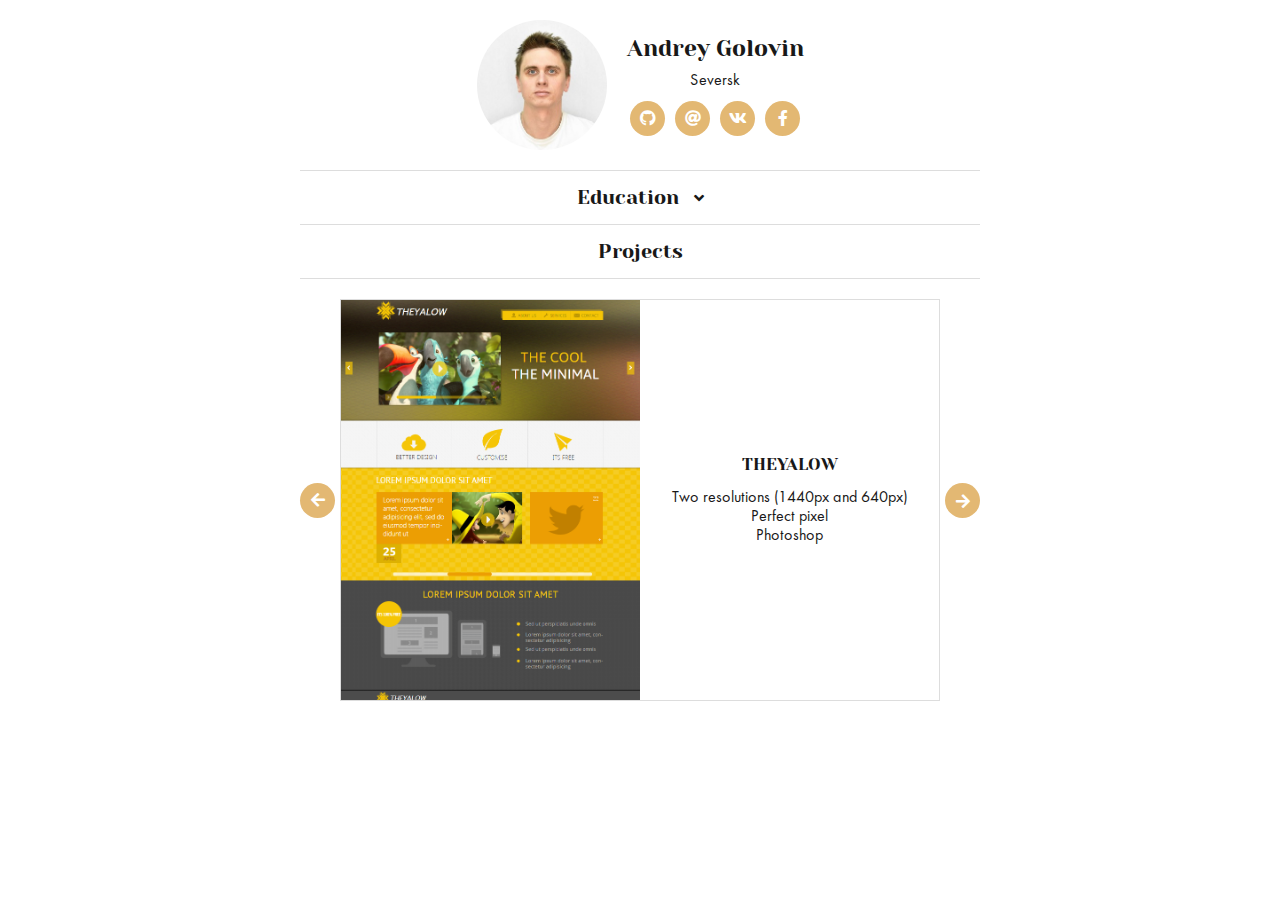
<file: index.html>
<!DOCTYPE html>
<html lang="en">
<head>
  <meta charset="UTF-8">
  <meta name="viewport" content="width=device-width, initial-scale=1.0">
  <meta http-equiv="X-UA-Compatible" content="ie=edge">
  <link href="https://use.fontawesome.com/releases/v5.0.13/css/all.css" rel="stylesheet">
  <title>My portfolio</title>
<link href="./style.css" rel="stylesheet"></head>
<body>

  <main class="main">
  
    <section class="main_info">
      <div class="wrapper">
        <img src="./assets/images/img.png" alt="avatar" class="main_info--photo">
        <div class="main_info--info_block">
          <h1 class="title">Andrey Golovin</h1>
          <p class="main_info--location">Seversk</p>
          <div class="social_block">
            <a href="https://github.com/goxler7" target="_blank" class="social_block--link"><i class="fab fa-github"></i></a>
            <a href="mailto:goxler.7@gmail.com" class="social_block--link"><i class="fas fa-at"></i></a>
            <a href="https://vk.com/goxler7" target="_blank" class="social_block--link"><i class="fab fa-vk"></i></a>
            <a href="https://www.facebook.com/goxler7" target="_blank" class="social_block--link"><i class="fab fa-facebook-f"></i></a>
          </div>
        </div>
      </div>
    </section>

    <section class="edu">
      <div class="wrapper">
        <div class="edu--header">
          <h2 class="title">Education</h2>
          <i class="fas fa-angle-down"></i>
        </div>
        <ul class="edu--list">
          <li class="edu--item">
            <p class="edu--place">School</p>
            <p class="edu--years">2000 - 2011</p>
          </li>
          <li class="edu--item">
            <p class="edu--place">Seversk Technological Institute</p>
            <p class="edu--years">2013 - 2019</p>
          </li>
          <li class="edu--item">
            <p class="edu--place">RSSchool Courses</p>
            <p class="edu--years">2019</p>
          </li>
        </ul>
      </div>
    </section>

    <section class="projects">
      <div class="wrapper">
        <h2 class="title">Projects</h2>
        <div class="projects--carousel">
          <div class="projects--slide_container">
            <div class="projects--slide projects--slide-active">
              <a class="projects--link" href="./theyalow.html">
                <img src="./assets/images/theyalow.png" alt="theyalow" class="projects--image">
              </a>
              <div class="projects--description">
                <h3 class="projects--project_name">theyalow</h3>
                <ul class="projects--specs_list">
                  <li class="projects--specs_item">Two resolutions (1440px and 640px)</li>
                  <li class="projects--specs_item">Perfect pixel</li>
                  <li class="projects--specs_item">Photoshop</li>
                </ul>
              </div>
            </div>
            <div class="projects--slide">
              <a class="projects--link" href="./repair-design.html">
                <img src="./assets/images/repair-design.png" alt="repair-design-project" class="projects--image">
              </a>
              <div class="projects--description">
                <h3 class="projects--project_name">Repair design project</h3>
                <ul class="projects--specs_list">
                  <li class="projects--specs_item">Responsive design</li>
                  <li class="projects--specs_item">Work with figma</li>
                  <li class="projects--specs_item">Preprocessor Sass</li>
                  <li class="projects--specs_item">Webpack</li>
                </ul>
              </div>
            </div>
          </div>
          <button class="round_btn round_btn-left">
            <i class="fas fa-arrow-left"></i>
          </button>
          <button class="round_btn round_btn-right">
            <i class="fas fa-arrow-left"></i>
          </button>
          <button class="descrp_btn btn">Show description</button>
        </div>
      </div>
    </section>
  </main>
<script type="text/javascript" src="./assets/js/main.415acb793c52d40a3878.js"></script></body>
</html>
</file>
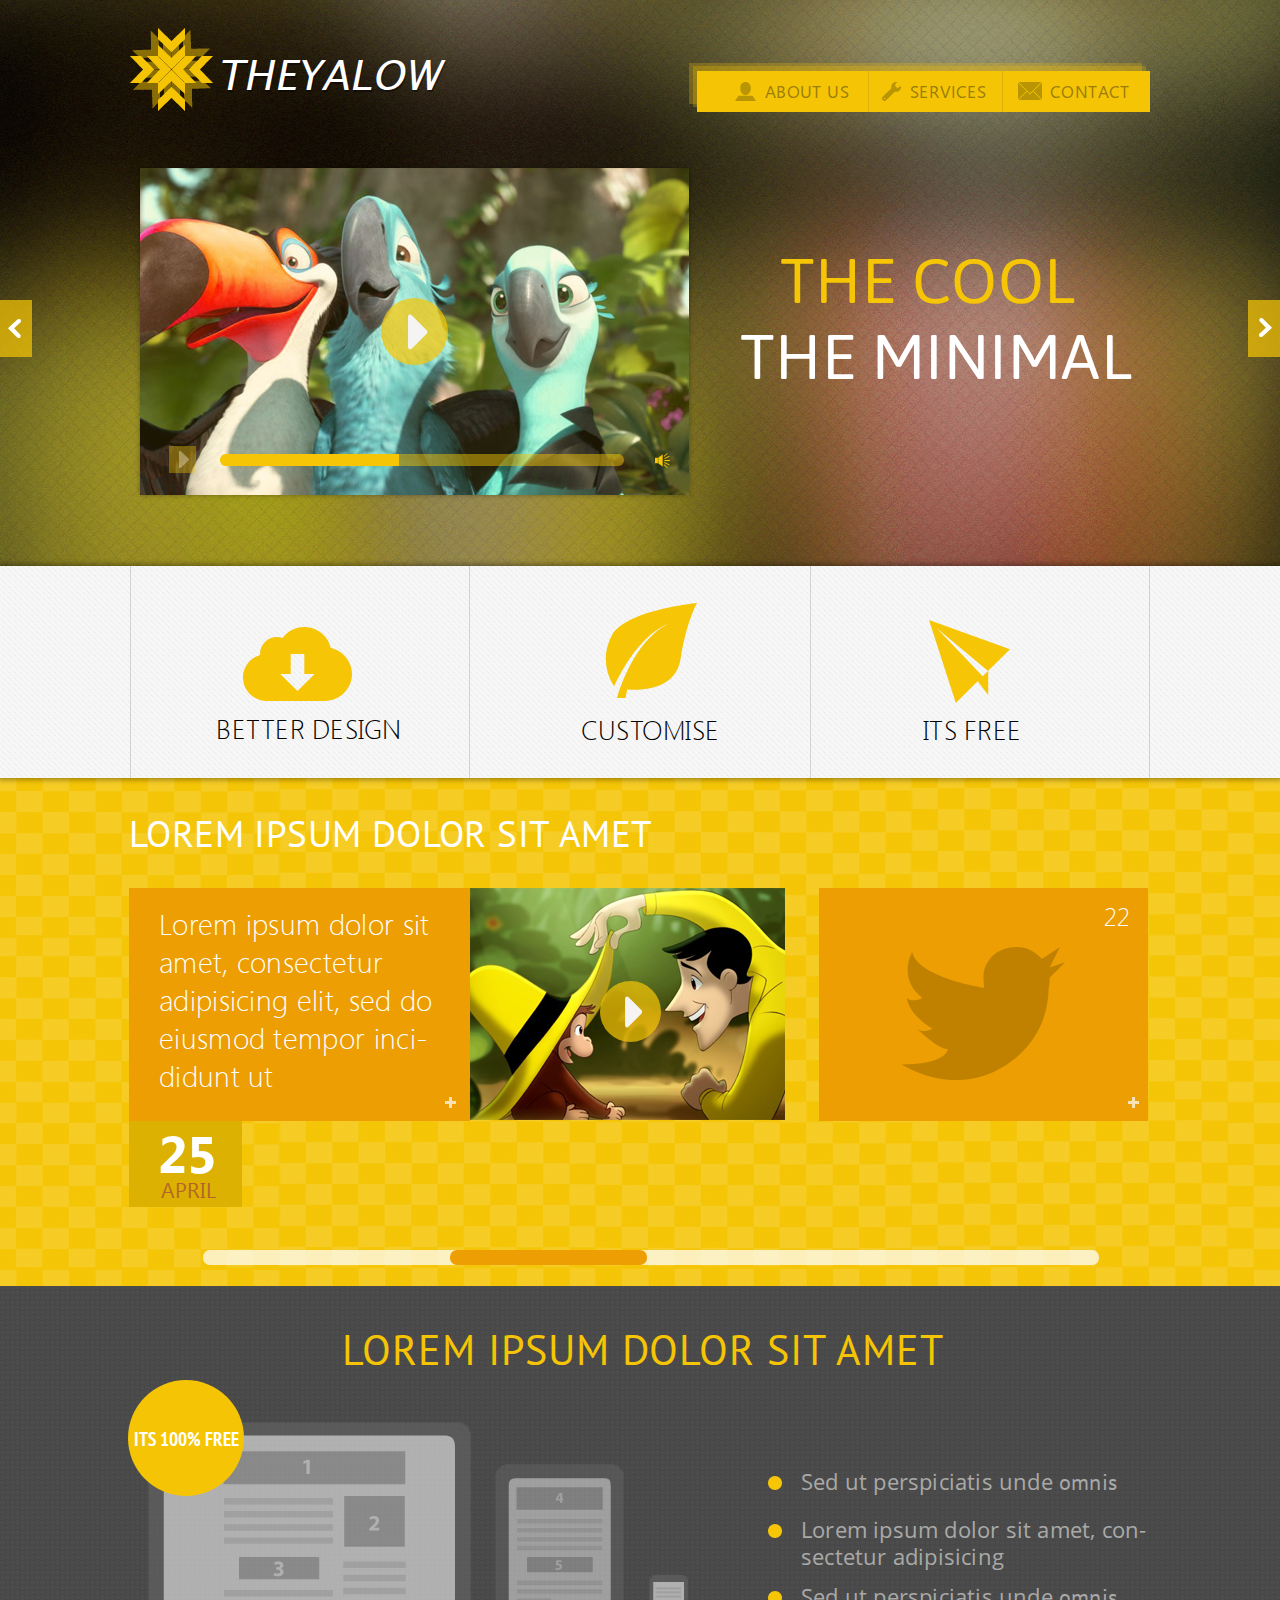
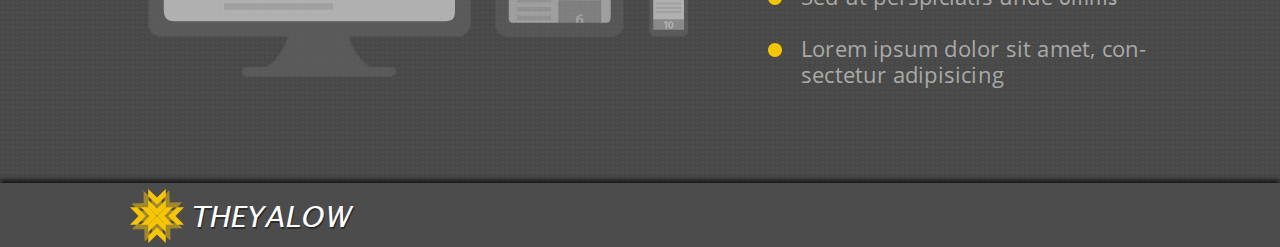
<file: projects/theyalow/index.html>
<!DOCTYPE html>
<html lang="en">
<head>
  <meta charset="UTF-8">
  <meta name="viewport" content="width=device-width, initial-scale=1.0">
  <meta http-equiv="X-UA-Compatible" content="ie=edge">
  <link rel="stylesheet" href="./assets/css/style.css">
  <title>THEYALOW</title>
</head>
<body>

  <header class="header">
    <div class="wrapper">
      <div class="logo">
        <img src="./assets/img/logo.svg" alt="Logo">
        <h1 class="site-title">Theyalow</h1>
      </div>
      <nav class="main-nav">
        <ul>
          
          <li>
            <a href="#">
              <svg xmlns="http://www.w3.org/2000/svg" viewBox="0 0 22 20">
                <style>
                  tspan { white-space:pre }
                </style>
                <g>
                  <path d="M1 20L4.55 14.82L9 14.82L14.06 14.82L18.51 14.82L22 20L1 20ZM11.53 13.95C8.64 13.95 6.29 10.77 6.29 7.91L6.29 6.18C6.29 3.32 8.64 1 11.53 1C14.42 1 16.76 3.32 16.76 6.18L16.76 7.91C16.76 10.77 14.42 13.95 11.53 13.95Z" />
                </g>
              </svg>
              <span>About Us</span>
            </a>
          </li>

          <li>
            <a href="#">
              <svg xmlns="http://www.w3.org/2000/svg" viewBox="0 0 20 20">
                <style>
                  tspan { white-space:pre }
                </style>
                <g>
                  <path d="M14.96 2.58C14 3.53 14 5.08 14.96 6.03C15.91 6.99 17.46 6.99 18.42 6.03L19.82 4.63C19.92 5.04 20 5.45 20 5.88C20 8.58 17.81 10.77 15.11 10.77C14.67 10.77 14.25 10.69 13.84 10.58C13.83 10.6 13.82 10.61 13.81 10.63L5.16 19.26C4.2 20.22 2.65 20.22 1.7 19.26C0.74 18.31 0.74 16.76 1.7 15.81L10.35 7.18C10.36 7.16 10.38 7.16 10.4 7.14C10.29 6.74 10.21 6.32 10.21 5.88C10.21 3.19 12.4 1 15.11 1C15.54 1 15.96 1.07 16.36 1.18L14.96 2.58ZM3.48 16.87C3.15 16.87 2.87 17.14 2.87 17.48C2.87 17.82 3.15 18.09 3.48 18.09C3.82 18.09 4.1 17.82 4.1 17.48C4.1 17.14 3.82 16.87 3.48 16.87Z" />
                </g>
              </svg>
              <span>Services</span>
            </a>
          </li>

          <li>
            <a href="#">
              <svg xmlns="http://www.w3.org/2000/svg" viewBox="0 0 25 19">
                <style>
                  tspan { white-space:pre }
                </style>
                <g>
                  <path d="M24.74 18.3L16.46 10.02L22.58 3.9L24.76 1.73C24.9 1.96 25 2.21 25 2.5L25 17.5C25 17.8 24.89 18.06 24.74 18.3ZM22.05 3.37L19.26 6.16L13.91 11.51L12.98 12.45L3.95 3.41L2.45 1.91L1.76 1.23C1.98 1.1 2.22 1 2.5 1L23.5 1C23.76 1 24 1.09 24.22 1.21L23.46 1.96L22.05 3.37ZM1.91 2.45L9.47 10L1.23 18.24C1.1 18.02 1 17.78 1 17.5L1 2.5C1 2.22 1.1 1.98 1.23 1.76L1.91 2.45L1.91 2.45ZM10 10.53L10.32 10.85L10.43 10.96L11.46 11.99L12.96 13.49L13.02 13.43L13.04 13.44L14.45 12.04L15.93 10.55L24.19 18.81C23.98 18.92 23.75 19 23.5 19L2.5 19C2.22 19 1.98 18.9 1.76 18.77L10 10.53Z" />
                </g>
              </svg>
              <span>Contact</span>
            </a>
          </li>
          
        </ul>
      </nav>
    </div>
  </header>

  <main>

    <section class="banner">

      <div class="wrapper">

        <figure class="banner-video">
          <video src="#" preload="none"></video>
          
          <div class="video-controls">
            <button type="button" class="playpause">
                <svg xmlns="http://www.w3.org/2000/svg" viewBox="0 0 11 17" width="11" height="17">
                  <style>
                    tspan { white-space:pre }
                    .shp0 { opacity: 0.369;fill: #ffffff } 
                  </style>
                    <g>
                      <path class="shp0" d="M0.01 1.06C0.01 0.61 0.23 0.29 0.68 0.1C1.14 -0.08 1.54 -0.01 1.9 0.33L9.68 7.74C9.91 7.95 10.01 8.2 10 8.5C10 8.78 9.89 9.03 9.68 9.23L1.9 16.67C1.54 17.01 1.14 17.08 0.68 16.89C0.23 16.71 0.01 16.38 0.01 15.91L0.01 1.06L0.01 1.06Z" />
                    </g>
                </svg>
            </button>
            <div class="progress">
              <progress value="44.3" min="0" max="100">
                <span class="progress-bar"></span>
              </progress>
            </div>
            <button type="button" class="mute">
                <svg xmlns="http://www.w3.org/2000/svg" viewBox="0 0 16 15" width="16" height="15">
                  <style>
                    tspan { white-space:pre }
                  </style>
                    <g>
                      <path d="M10.37 7.98L10.37 7.02L16 7.02L16 7.98L10.37 7.98ZM10.18 5.18L15.26 2.75L15.68 3.61L10.6 6.04L10.18 5.18ZM9.75 3.04L13.24 0L13.76 0.59L10.27 3.63L9.75 3.04ZM4.26 10.35L4.26 7.79L4.26 7.2L4.26 4.65C5.71 3.33 7.47 2.65 8.68 1.18L8.68 7.2L8.68 7.79L8.68 13.82C7.47 12.34 5.71 11.67 4.26 10.35ZM1 4.66L3.91 4.66L3.91 10.3L1 10.3L1 4.66ZM13.76 14.41L13.24 15L9.75 11.96L10.27 11.36L13.76 14.41ZM10.41 9.01L15.48 11.43L15.07 12.3L9.99 9.87L10.41 9.01Z" />
                    </g>
                </svg>
            </button>
          </div>
          
          <button class="play-button" type="button">
            <img src="./assets/img/play.svg" alt="play-button">
          </button>
        </figure>
        
        <h2 class="banner-title">
          <span>The cool</span>
          <span>The minimal</span>
        </h2>
      </div>

      <div class="banner-nav">

        <button class="left" type="button">
          <svg xmlns="http://www.w3.org/2000/svg" viewBox="0 0 13 20" width="13" height="20">
            <g>
              <path d="M0.01 9.2L2.97 12.18L2.98 12.18L9.27 18.52C9.27 18.52 10.77 19.72 12.08 18.39C13.38 17.05 12.36 15.65 12.36 15.65L6.08 9.34L12.68 3.3C12.68 3.3 13.47 1.54 12.49 0.53C11.51 -0.47 9.72 0.32 9.72 0.32L3.12 6.36L3.1 6.34L0.01 9.2Z" />
            </g>
          </svg>
        </button>

        <button class="right" type="button">
          <svg xmlns="http://www.w3.org/2000/svg" viewBox="0 0 13 20" width="13" height="20">
            <g>
              <path d="M0.01 9.2L2.97 12.18L2.98 12.18L9.27 18.52C9.27 18.52 10.77 19.72 12.08 18.39C13.38 17.05 12.36 15.65 12.36 15.65L6.08 9.34L12.68 3.3C12.68 3.3 13.47 1.54 12.49 0.53C11.51 -0.47 9.72 0.32 9.72 0.32L3.12 6.36L3.1 6.34L0.01 9.2Z" />
            </g>
          </svg>
        </button>

      </div>

    </section>

    <section class="features">
      <div class="wrapper">
        
        <div class="item">
          <img src="./assets/img/icon1.svg" alt="Better design">
          <span>Better design</span>
        </div>

        <div class="item">
          <img src="./assets/img/icon2.svg" alt="Customise">
          <span>Customise</span>
        </div>

        <div class="item">
          <img src="./assets/img/icon3.svg" alt="Its free">
          <span>Its free</span>
        </div>

      </div>
    </section>

    <section class="messages">
      <div class="wrapper">
        <h2 class="messages-title">Lorem ipsum dolor sit amet</h2>
        <div class="messages-container">
          
          <div class="box">
            <div class="message-box">
              <p>Lorem ipsum dolor sit amet, consecte&shy;tur adipisicing elit, sed do eiusmod tempor inci&shy;didunt ut</p>
              <button type="button" name="add-button">
                <img src="./assets/img/plus.svg" alt="add-button">
              </button>
            </div>

            <div class="video-box">
              <video src="" poster="./assets/img/video-placeholder1.png" >
              </video>
              <button class="play-button" type="button">
                <svg xmlns="http://www.w3.org/2000/svg" viewBox="0 0 17 32" width="18" height="32">
                  <style>
                    tspan { white-space:pre }
                  </style>
                  <g>
                    <path d="M0.59 2.4C0.59 1.58 0.98 1 1.76 0.67C2.55 0.33 3.25 0.47 3.86 1.07L17.33 14.57C17.72 14.95 17.9 15.41 17.88 15.95C17.88 16.47 17.7 16.91 17.33 17.28L3.86 30.83C3.25 31.45 2.55 31.58 1.76 31.23C0.98 30.9 0.59 30.3 0.59 29.45L0.59 2.4L0.59 2.4Z" />
                  </g>
                </svg>
              </button>
            </div>

            <div class="date">
              <div class="day">25</div>
              <div class="month">April</div>
            </div>
          </div>

          <div class="box">
            <div class="message-box">
              <p><span>22</span></p>
              <button type="button" name="add-button">
                <img src="./assets/img/plus.svg" alt="add-button">
              </button>
            </div>
          </div>

        </div>
        <input type="range" name="messages-slider" id="messages-slider" disabled value="35.4">
      </div>
    </section>

    <section class="twitter">
      <div class="twitter-bg"></div>
      <div class="twits">
        <p><span>Daily Mobile UI Design Inspiration #1</span><span>via @cssauthor</span></p>
        <p><span>Daily Mobile UI Design Inspiration #1</span><span>via @cssauthor</span></p>
        <p><span>Daily Mobile UI Design Inspiration #1</span><span>via @cssauthor</span></p>
        <form action="">
          <input type="text" name="" id="">
          <button type="submit"><span>Tweet</span></button>
        </form>
      </div>
    </section>

    <section class="services">
      <div class="wrapper">
        <h2 class="services-title">Lorem ipsum dolor sit amet</h2>
        <div class=its-free>
          <img src="./assets/img/gadgets.png" alt="gadgets">
          <div>
              Its 100% free
          </div>
        </div>
        <ul>
          <li>Sed ut perspiciatis unde <span>omnis</span></li>
          <li>Lorem ipsum dolor sit amet, con&shy;sectetur adipisicing</li>
          <li>Sed ut perspiciatis unde <span>omnis</span></li>
          <li>Lorem ipsum dolor sit amet, con&shy;sectetur adipisicing</li>
        </ul>
      </div>
    </section>

  </main>

  <footer class="footer">
    <div class="wrapper">
      <div class="logo">
        <img src="./assets/img/footer-logo.svg" alt="Logo">
        <span>Theyalow</span>
      </div>
    </div>
  </footer>

</body>
</html>
</file>
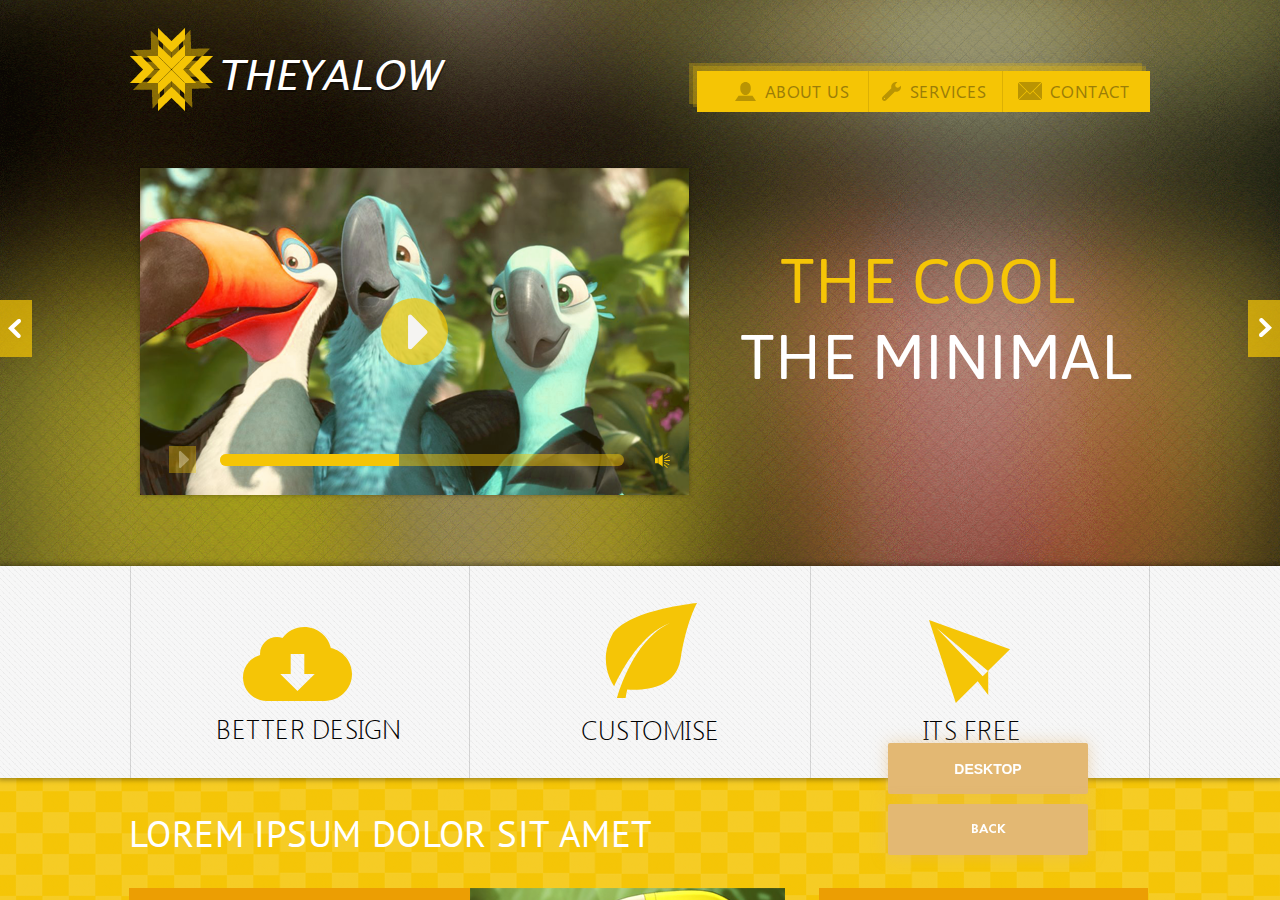
<file: theyalow.html>
<!DOCTYPE html>
<html lang="en">
<head>
  <meta charset="UTF-8">
  <meta name="viewport" content="width=device-width, initial-scale=1.0">
  <meta http-equiv="X-UA-Compatible" content="ie=edge">
  <title>Theyalow</title>
<link href="./style.css" rel="stylesheet"></head>
<body>
  <div class="frame_block theyalow">
    <iframe class="frame_block--item" src="./projects/theyalow/index.html" frameborder="0"></iframe>
  </div>
  <div class="buttons_block">
    <button id="viewChangeBtn" class="btn">Desktop</button>
    <a href="./index.html" class="btn">Back</a>
  </div>
<script type="text/javascript" src="./assets/js/main.415acb793c52d40a3878.js"></script></body>
</html>
</file>
<file: style.css>
a,abbr,acronym,address,applet,article,aside,audio,b,big,blockquote,body,canvas,caption,center,cite,code,dd,del,details,dfn,div,dl,dt,em,embed,fieldset,figcaption,figure,footer,form,h1,h2,h3,h4,h5,h6,header,hgroup,html,i,iframe,img,ins,kbd,label,legend,li,mark,menu,nav,object,ol,output,p,pre,q,ruby,s,samp,section,small,span,strike,strong,sub,summary,sup,table,tbody,td,tfoot,th,thead,time,tr,tt,u,ul,var,video{margin:0;padding:0;font-size:100%;vertical-align:baseline}a{text-decoration:none}a:active,a:hover{outline:0}li,ul{list-style-type:none;margin:0;padding:0}h1,h2,h3,h4,h5,h6{font-size:100%;font-weight:400}*,:after,:before,html{box-sizing:border-box}:focus{outline:0}audio,img,video{max-width:100%;height:auto}audio,canvas,iframe,img,svg,video{vertical-align:middle}fieldset,iframe{border:0}textarea{resize:none;overflow:auto;vertical-align:top;box-shadow:none;-webkit-box-shadow:none;-moz-box-shadow:none}button,input,select,textarea{outline:none;border:0;font-size:100%;margin:0;padding:0}button,input{line-height:normal}table{border-collapse:collapse;border-spacing:0}td,th{padding:0;text-align:left}@font-face{font-family:FuturaC;font-weight:400;src:url(./assets/fonts/FuturaBookC.ttf) format("truetype")}@font-face{font-family:FuturaC;font-weight:700;src:url(./assets/fonts/FuturaDemiC.ttf) format("truetype")}@font-face{font-family:FuturaC;font-weight:500;src:url(./assets/fonts/FuturaMediumC.ttf) format("truetype")}@font-face{font-family:Yeseva One;src:url(./assets/fonts/YesevaOne-Regular.ttf) format("truetype")}.round_btn{width:35px;height:35px;background:#e3b873;border-radius:50%;color:#fff;cursor:pointer;position:absolute;top:calc(50% - 17px)}.round_btn:hover{background:#c88b28}.round_btn-right{transform:rotate(180deg);right:0}.round_btn-left{left:0}.buttons_block{display:flex;flex-direction:column;position:fixed;bottom:5%;right:15%}.btn{display:flex;justify-content:center;align-items:center;font-size:1.4rem;font-weight:700;color:#fff;text-transform:uppercase;min-width:200px;height:51px;border-radius:2px;background:#e3b873;box-shadow:0 0 15px rgba(227,184,115,.5);cursor:pointer}.btn:hover{background:#c88b28}.btn:not(:last-child){margin-bottom:10px}@media screen and (max-width:640px){#viewChangeBtn{visibility:hidden}}.social_block{display:flex}.social_block--link{flex-shrink:0;display:flex;justify-content:center;align-items:center;width:35px;height:35px;border-radius:50%;background:#e3b873;color:#fff}.social_block--link:not(:last-child){margin-right:10px}.social_block--link:hover{background:#c88b28}.main_info{margin-top:20px}.main_info .wrapper{display:flex;justify-content:center;align-items:center}.main_info--info_block{margin-left:20px;display:flex;flex-direction:column;align-items:center}.main_info--location{margin:10px 0}.main_info--photo{width:130px;border-radius:50%}.edu{margin-top:20px}.edu--header{display:flex;justify-content:center;align-items:center;padding:15px 0;border-top:1px solid rgba(24,24,24,.15);border-bottom:1px solid rgba(24,24,24,.15);cursor:pointer}.edu--header .title{margin-right:15px}.edu--list{display:none;padding:0 30px}.edu--item{margin:10px 0}.edu--place{font-size:2rem;font-weight:500}.edu-opened .edu--list{display:block;border-bottom:1px solid rgba(24,24,24,.15)}.edu-opened .edu--header i{transform:rotate(180deg)}.projects .wrapper{display:flex;flex-direction:column;align-items:center}.projects .title{padding:15px 0;width:100%;text-align:center;border-bottom:1px solid rgba(24,24,24,.15)}.projects--carousel{margin-top:20px;position:relative;text-align:center;width:100%}.projects--slide_container{border:1px solid rgba(24,24,24,.15);position:relative;margin:0 40px;overflow:hidden}.projects--slide{display:none;align-items:center;position:relative;width:100%;height:400px;-webkit-animation:.5s ease-in-out;animation:.5s ease-in-out}.projects--slide-active,.projects--slide-next{display:flex}.projects--slide-next{position:absolute;top:0}.projects .to-left{-webkit-animation-name:left;animation-name:left}.projects .to-right{-webkit-animation-name:right;animation-name:right;animation-direction:reverse}.projects .from-left{-webkit-animation-name:left;animation-name:left;animation-direction:reverse}.projects .from-right{-webkit-animation-name:right;animation-name:right}@-webkit-keyframes left{0%{left:0}to{left:-100%}}@keyframes left{0%{left:0}to{left:-100%}}@-webkit-keyframes right{0%{left:100%}to{left:0}}@keyframes right{0%{left:100%}to{left:0}}.projects--link{width:50%}.projects--description{padding:10px;width:50%}.projects--project_name{text-transform:uppercase}.projects--specs_list{margin-top:15px}.projects .descrp_btn{display:none;position:absolute;left:calc(50% - 100px);top:10px}@media screen and (max-width:640px){.projects--slide_container{margin:0;width:100%}.projects--slide{flex-direction:column;height:500px}.projects--link{width:100%}.projects .round_btn{display:none}.projects .descrp_btn{display:block}.projects--description{display:none;position:absolute;width:250px;background:#fff;top:70px}.projects--description-active{display:block}}.frame_block{display:flex;justify-content:center;max-width:100%;margin:0 auto;background:rgba(19,19,19,.85)}.frame_block--item{background:#fff;width:100%;height:100vh}.theyalow .frame_block--item-mobile{width:657px}.repair_design .frame_block--item-mobile{width:392px}html{font-size:10px}body{font:400 1.6rem FuturaC,sans-serif;color:#181818}h1,h2,h3{font-family:Yeseva One,serif}h1{font-size:2.3rem}h2{font-size:2rem}h3{font-size:1.7rem}.wrapper{max-width:720px;margin:0 auto;padding:0 20px}
</file>
<file: projects/theyalow/assets/css/style.css>
@import "./fonts.css";
@import "./reset.css";
@import "./input-range.css";

html {
  font-size: 10px;
}

body {
  background: url("../img/bg.png") 50% 0 no-repeat,
              url("../img/bg1.png") 50% 0 no-repeat;
  background-size: 100% 566px;
}


h1 {
  font-family: "Lucida Sans";
  font-style: italic;
  font-size: 4.1rem;
  letter-spacing: 0.03rem;
  line-height: 1;
  text-transform: uppercase;
  color: #fff;
}

h2 {
  font-family: "PT Sans";
  font-size: 3.7rem;
  font-weight: 400;
  text-transform: uppercase;
}

.wrapper {
  max-width: 1040px;
  padding: 0 10px;
  margin: 0 auto;
}

/* Header */

.header .wrapper {
  display: flex;
  justify-content: space-between;
}

.header .logo {
  display: flex;
  align-items: center;
  margin-top: 27px;
}

.header .logo img {
  position: relative;
  right: 1px;
}

.header .site-title {
  position: relative;
  top: 6px;
  left: 2px;
  text-shadow: 1px 1.732px 0px rgba(0,0,0,0.42);
}

.header .main-nav {
  margin-top: 71px;
  transition-property: box-shadow;
  transition-duration: 0.1s;
}

.header .main-nav ul {
  display: flex;
  width: 453px;
  background: rgb(245,197,5);
  box-shadow: -4px -5px 0px 0px rgba(245,197,6,0.27),
              -8px -8px 0px 0px rgba(245,197,6,0.27);
  transition-property: box-shadow;
  transition-duration: 0.3s;
}

.header .main-nav li {
  display: flex;
  align-items: center;
  justify-content: center;
  height: 41px;
}

.header .main-nav li:first-child {
  flex-basis: 172px;
  border-right: 1px solid rgba(0,0,0,0.1);
}

.header .main-nav li:nth-child(2) {
  flex-basis: 134px;
  border-right: 1px solid rgba(0,0,0,0.1);
}

.header .main-nav li:last-child {
  flex-basis: 147px;
}

.header .main-nav a {
  display: flex;
  align-items: center;
  justify-content: center;
  width: 100%;
  font-family: 'Segoe WP';
  font-size: 1.7rem;
  letter-spacing: 0.02rem;
  line-height: 41px;
  color: rgb(155,125,8);
  text-transform: uppercase;
  cursor: pointer;
}

.header .main-nav li span {
  position: relative;
  margin-left: 5px;
}

.header .main-nav li svg {
  position: relative;
  fill: rgb(185,148,3);
}

.header .main-nav li:first-child span {
  left: 11px;
}

.header .main-nav li:first-child svg {
  left: 7px;
  bottom: 1px;
  width: 22px;
  height: 20px;
}

.header .main-nav li:nth-child(2) svg {
  right: 4px;
  bottom: 1px;
  width: 20px;
  height: 20px;
}

.header .main-nav li:last-child span {
  right: 1px;
}

.header .main-nav li:last-child svg {
  right: 4px;
  bottom: 1px;
  width: 25px;
  height: 19px;
}

.header .main-nav ul:hover {
  transition-property: box-shadow;
  transition-duration: 0.3s;
  box-shadow: none;
}

.header .main-nav li:hover a {
  font-size: 1.8rem;
  color: rgb(87, 71, 9);
}

/* Banner */

.banner {
  position: relative;
  margin: 56px 0 14px;
}

.banner .wrapper {
  display: flex;
  justify-content: space-between;
  align-items: center;
  padding: 0 20px;
}

.banner .banner-video {
  z-index: 100;
  position: relative;
  width: 549px;
  height: 327px;
  box-shadow: 0px 0px 5px 0px rgba(0,0,0,0.33);
}

.banner .banner-video video{
  background: url("../img/video-placeholder.png") no-repeat;
  width: 100%;
  height: 100%;
}

.banner .video-controls {
  position: absolute;
  bottom: 22px;
  width: 100%;
  height: 27px;
  display: flex;
  align-items: center;
}

.banner .video-controls .playpause {
  background: rgba(245,197,6,0.37);
  width: 27px;
  height: 27px;
  margin-left: 29px;
}

.banner .video-controls .playpause svg {
  position: relative;
  left: 2px;
}

.banner .video-controls .mute {
  background: none;
  width: 27px;
  height: 27px;
}

.banner .video-controls .mute svg {
  position: relative;
  top: 1px;
  fill: rgb(245,197,6);
}

.banner .video-controls .progress {
  cursor: pointer;
  width: 404px;
  margin: 0 24px;
}

.banner .video-controls progress {
  width: 100%;  
  height: 12px;
  border-radius: 6px;
  border: none;
  background-color: rgba(245,197,6,0.28);
}

.banner .video-controls progress::-moz-progress-bar {
  background-color: rgb(245,197,6);
  border-radius: 6px 0 0 6px;
}

.banner .video-controls progress::-webkit-progress-bar {
  background-color: rgba(245,197,6,0.28);
  border-radius: 6px;
}

.banner .video-controls progress::-webkit-progress-value {
  background-color: rgb(245,197,6);
  border-radius: 6px 0 0 6px;
}

.banner .video-controls progress::-ms-fill {
  background-color: rgb(245,197,6);
  border-radius: 6px 0 0 6px;
  border: none;
}

.banner .banner-video .play-button {
  position: absolute;
  top: 0;
  left: 0;
  width: 100%;
  height: 100%;
  background: rgba(245,197,6,0.11);
  cursor: pointer;
}

.banner .banner-video .play-button img {
  background: rgba(245,197,6,0.72);
  border-radius: 50%;
  width: 67px;
  height: 67px;
  padding: 16px 0 15px 6px;
}

.banner .banner-video .play-button:hover img {
  background: rgba(245,197,6);
}

.banner .banner-title {
  display: flex;
  flex-direction: column;
  align-items: center;
  position: relative;
  bottom: 14px;
  right: 17px;
  font-family: 'Asap';
  font-size: 6.3rem;
  letter-spacing: 0.05rem;
  text-transform: uppercase;
  color: rgb(245,197,6);
}

.banner .banner-title span:last-child {
  position: relative;
  bottom: 3px;
  left: 8px;
  color: #fff;
}

.banner .banner-nav {
  display: flex;
  justify-content: space-between;
  position: relative;
  max-width: 1300px;
  bottom: 195px;
  margin: 0 auto;
}

.banner .banner-nav button {
  width: 32px;
  height: 57px;
  background: rgba(245,197,6,0.71);
  cursor: pointer;
}

.banner .banner-nav svg {
  position: relative;
  fill: #fff;
}

.banner .banner-nav button:hover {
  background: rgba(245,197,6);
}

.banner .banner-nav button:first-child svg{
  right: 2px;
}

.banner .banner-nav button:last-child svg{
  transform: rotate(180deg);
  left: 1px;
  bottom: 2px;
}

/* Features */

.features {
  position: relative;
  z-index: 10;
  min-height: 212px;
  background: #fff url("../img/bg2.png");
  box-shadow: 0px 0px 5px 2px rgba(0,0,0,0.35);
}

.features .wrapper {
  display: flex;
  justify-content: space-between;
  align-items: center;
}

.features .item {
  display: flex;
  flex-direction: column;
  justify-content: flex-end;
  align-items: center;
  flex-basis: 340px;
  height: 212px;
}

.features .item:not(:nth-child(2)) {
  border-left: 1px solid rgba(0,0,0,0.14);
  border-right: 1px solid rgba(0,0,0,0.14);
}

.features .item span {
  position: relative;
  font-family: 'Segoe UI';
  font-weight: 300;
  font-size: 2.7rem;
  letter-spacing: 0.025rem;
  text-transform: uppercase;
  margin: 10px 0 31px;
}

.features .item img {
  position: relative;
}

.features .item:first-child span {
  bottom: 1px;
  left: 9px;
}

.features .item:first-child img {
  right: 3px;
}

.features .item:nth-child(2) span {
  left: 10px;
}

.features .item:nth-child(2) img {
  bottom: 3px;
  left: 11px;
}

.features .item:last-child span {
  right: 8px;
}

.features .item:last-child img {
  top: 2px;
  right: 11px;
}

/* Messages */

.messages {
  position: relative;
  z-index: 1;
  min-height: 508px;
  background: #fff url("../img/bg3.png");
}

.messages .wrapper {
  display: flex;
  flex-wrap: wrap;
  justify-content: space-between;
  padding: 0 9px;
}

.messages .messages-title {
  flex-basis: 100%;
  margin-top: 31px;
  letter-spacing: 0.04rem;
  color: #fff;
}

.messages .messages-container {
  display: flex;
  justify-content: space-between;
  flex-basis: 100%;
  margin-top: 31px;
}


.messages .box {
  position: relative;
  display: flex;
  justify-content: center;
}

.messages .box .message-box {
  position: relative;
  height: 233px;
  min-width: 329px;
  max-width: 341px;
  display: flex;
  background: rgb(236,158,3);
}

.messages .box:last-child .message-box {
  position: relative;
  right: 3px;
}

.messages .box p {
  position: relative;
  min-width: 269px;
  min-height: 201px;
  font-family: "Segoe UI";
  font-weight: 300;
  font-size: 2.9rem;
  line-height: 38px;
  letter-spacing: 0.031rem;
  color: #fff;
  margin: 16px 30px;
}

.messages .box:last-child p {
  background: url("../img/twitter.svg") 52px 42px no-repeat;
}

.messages .box:last-child p span {
  position: absolute;
  right: -12px;
  top: -7px;
  font-size: 2.5rem;
  font-weight: 300;
  letter-spacing: 0.01rem;
}

.messages .message-box button {
  position: absolute;
  right: 14px;
  bottom: 13px;
  line-height: 0;
  background: none;
  cursor: pointer;
}

.messages .message-box button:hover img { 
  width: 16px;
  height: 16px;
}

.messages .message-box button:hover { 
  right: 12px;
  bottom: 11px;
}

.messages .box:last-child .message-box button {
  right: 9px;
}

.messages .box:last-child .message-box button:hover {
  right: 7px;
}

.messages .box .video-box {
  position: relative;
  width: 315px;
  height: 233px;
}

.messages .video-box video {
  top:0;
  left:0;
  width:315px;
  height:233px;
  position: absolute;
  object-fit: cover;
}

.messages .video-box button {
  position: absolute;
  top: 93px;
  left: 130px;
  width: 61px;
  height: 61px;
  background: rgba(245,197,5,0.72);
  border-radius: 50%;
  cursor: pointer;
}

.messages .video-box button:hover {
  background: rgb(245,197,5);
} 

.messages .video-box button svg {
  position: relative;
  left: 2px;
  fill: #f5f4f2;
}

.messages .box .date {
  position: absolute;
  left: 0;
  bottom: -86px;
  width: 113px;
  height: 86px;
  background-color: #ddb101;
  font-family: "Segoe UI";
  text-align: center;
}

.messages .box .date .day {
  position: relative;
  left: 2px;
  bottom: 1px;
  font-size: 5.1rem;
  letter-spacing: 0.01rem;
  line-height: 38px;
  color: #fff;
  font-weight: bold;
  margin-top: 13px;
  text-align: center;
}

.messages .box .date .month {
  position: relative;
  left: 3px;
  font-size: 2.1rem;
  letter-spacing: 0.01rem;
  line-height: 34px;
  text-transform: uppercase;
  color: #b26529;
}



/* Services */

.services {
  position: relative;
  z-index: 2;
  min-height: 497px;
  background: #fff url("../img/bg4.png");
}

.services .wrapper {
  display: flex;
  flex-wrap: wrap;
  justify-content: space-between;
}

.services .services-title {
  position: relative;
  left: 3px;
  flex-basis: 100%;
  font-size: 4.2rem;
  letter-spacing: 0.098rem;
  color: rgb(245,197,5);
  text-align: center;
  margin-top: 36px;
}

.services .its-free {
  position: relative;
  margin-top: 45px;
}

.services .its-free img {
  flex-basis: 558px;
  padding-left: 18px;
}

.services .its-free div {
  position: absolute;
  top:-42px;
  left: -2px;
  width: 116px;
  height: 116px;
  font-family: 'PT Sans NB';
  font-size: 1.9rem;
  font-weight: 700;
  text-transform: uppercase;
  color: #fff;
  text-align: center;
  background: rgb(245,197,5);
  border-radius: 50%;
  padding: 47px 0;
}

.services ul {
  flex-basis: 361px;
  font-family: "Open Sans";
  font-size: 2.2rem;
  letter-spacing: 0.02rem;
  line-height: 1.2;
  color: #a9a9a7;
  list-style: circle;
  list-style-image: url("../img/ellipse.svg");
  margin-top: 91px;
}

.services ul span {
  font-family: "PT Sans";
}

.services ul li {
  padding-left: 12px;
  margin-bottom: 21px;
}

.services ul li:nth-child(2) {
  margin-bottom: 14px;
}

.services ul li:nth-child(3) {
  margin-bottom: 24px;
}

/* Footer */

.footer {
  position: relative;
  z-index: 9;
  height: 64px;
  background: rgb(76,76,76);
  box-shadow: 0px -3px 5px 0px rgba(0,0,0,0.75);
}

.footer .logo {
  padding-top: 5px;
}

.footer .logo img {
  position: relative;
  right: 1px;
}

.footer .logo span {
  position: relative;
  left: 1px;
  top: 9px;
  font-family: "Lucida Sans";
  font-style: italic;
  font-size: 2.9rem;
  letter-spacing: 0.03rem;
  text-transform: uppercase;
  color: #fff;
  text-shadow: 1px 1.732px 0px rgba(0,0,0,0.42);
}

.twitter {
  display: none;
}

@media screen and (max-width: 1100px) {
  .banner .banner-nav {
    display: none;
  }
}

@media screen and (max-width: 1023px) {
  
  .banner .wrapper {
    justify-content: center;
  }

  .banner .banner-title {
    display: none;
  }
  
  .messages .box:last-child {
    display: none;
  }

  .messages .messages-title {
    text-align: center;
  }

  .messages .messages-container {
    justify-content: center;
  }
    
  .services .wrapper {
    justify-content: center;
  }

  .services ul {
    display: none;
  }
  
}


@media screen and (max-width: 820px) {
  
  body {
    background: none;
  }

  /* Header mobile */

  .header .wrapper {
    justify-content: space-between;
    padding: 0;
  }
  
  .header .logo {
    justify-content: center;
    flex-grow: 1;
    min-width: 185px;
    min-height: 62px;
    background: url("../img/bg-header-mobile.png") repeat-x;
    background-size: 100% 100%;
    margin-top: 0;

  }
  
  .header .logo img {
    height: 41px;
    width: 41px;
    right: 8px;
    bottom: 1px;
  }
  
  .header .site-title {
    top: 2px;
    left: -2px;
    font-size: 1.9rem;
    letter-spacing: 0.065rem;
  }
  
  .header .main-nav {
    margin-top: 0;
  }
  
  .header .main-nav ul {
    width: 454px;
    box-shadow: none;
  }
  
  .header .main-nav li {
    height: 62px;
  }
  
  .header .main-nav li:first-child {
    flex-basis: 172px;
  }
  
  .header .main-nav li:nth-child(2) {
    flex-basis: 133px;
  }
  
  .header .main-nav li:last-child {
    flex-basis: 148px;
  }
  
  .header .main-nav a {
    font-size: 1.9rem;
    letter-spacing: 0.02rem;
    line-height: 62px;
  }
  
  .header .main-nav li:first-child span {
    left: 3px;
  }
  
  .header .main-nav li:first-child svg {
    left: -3px;
    width: 25px;
    height: 25px;
  }
  
  .header .main-nav li:nth-child(2) svg {
    right: 5px;
    bottom: 0;
    width: 25px;
    height: 23px;
  }
  
  .header .main-nav li:nth-child(2) span {
    right: 3px;
  }

  .header .main-nav li:last-child span {
    right: -3px;
  }
  
  .header .main-nav li:last-child svg {
    right: 3px;
    width: 29px;
    height: 22px;
  }
  
  .header .main-nav ul:hover {
    box-shadow: none;
  }
  
  .header .main-nav li:hover a {
    font-size: 1.8rem;
    color: rgb(87, 71, 9);
  }

  .header .main-nav a:focus {
    background: rgba(87, 71, 9,0.2);
  }

  /* Banner mobile */

  .banner {
    margin: 0;
  }
  
  .banner .wrapper {
    padding: 0;
  }
  
  .banner .banner-video {
    width: 100%;
    box-shadow: none;
  }
  
  .banner .banner-video video{
    box-shadow: inset 0px 3px 3px 0px rgba(0,0,0,0.58);
    background: url("../img/video-placeholder-mobile.png") no-repeat;
  }
  
  .banner .video-controls {
    justify-content: center;
  }
  
  .banner .video-controls .playpause {
    margin-left: 32px;
  }
  
  .banner .banner-video .play-button img {
    position: relative;
    left: 8px;
    background: rgba(245,197,6,0.72);
    border-radius: 50%;
    width: 67px;
    height: 67px;
    padding: 16px 0 15px 6px;
  }
  
  .banner .banner-video .play-button:hover img {
    background: rgba(245,197,6);
  }


  /* Features mobile */

  .features {
    position: relative;
    top: -9px;
    z-index: 120;
    min-height: 165px;
    background: url("../img/bg2.png");
    box-shadow: none;
  }
  
  .features .wrapper {
    position: relative;
    top: 5px;
    background: url("../img/bg2.png");
    padding: 0;
  }
  
  .features .item {
    flex-basis: 213px;
    height: 165px;
  }
  
  .features .item:not(:nth-child(2)) {
    border-left: none;
    border-right: none;
  }
  
  .features .item span {
    font-size: 2.3rem;
    letter-spacing: 0.02rem;
    margin: 17px 0 19px;
  }
  
  .features .item:first-child span {
    bottom: 0;
    left: -12px;
  }
  
  .features .item:first-child img {
    right: 18px;
    width: 90px;
    height: 62px;
  }
  
  .features .item:nth-child(2) span {
    left: 9px;
  }
  
  .features .item:nth-child(2) img {
    bottom: -4px;
    left: 8px;
    height: 70px;
  }
  
  .features .item:last-child span {
    right: -3px;
  }
  
  .features .item:last-child img {
    top: 4px;
    right: 4px;
    height: 70px;
  }

  /* Messages */

  
.messages {
  position: relative;
  z-index: 1;
  min-height: 231px;
  background: none;
}

.messages .wrapper {
  padding: 0 8px;
}

.messages .messages-title {
  display: none;
}

.messages .messages-container {
  margin-top: 15px;
}

.messages .box .message-box {
  top: 1px;
  min-width: 299px;
  width: 299px;
  height: 232px;
  margin-right: 9px;
}

.messages .box p {
  min-width: 245px;
  line-height: 33px;
  margin: 16px 27px;
}

.messages .message-box button {
  right: 12px;
  bottom: 18px;
}

.messages .message-box button img { 
  width: 11px;
  height: 11px;
}

.messages .message-box button:focus img { 
  width: 13px;
  height: 13px;
}

.messages .message-box button:focus { 
  right: 11px;
  bottom: 17px;
}

.messages .video-box button:focus {
  background: rgb(245,197,5);
} 

.messages .video-box button svg {
  left: 3px;
}

.messages .box .date {
  display: none;
}

.messages input[type="range"] {
  display: none;
}

.twitter {
  display: flex;
  justify-content: space-between;
  background: rgb(245,197,7);
  margin-top: 9px;
  padding: 23px 32px 10px;
}

.twitter .twitter-bg {
  height: 200px;
  width: 284px;
  background: url("../img/twitter.svg") 51px 36px no-repeat;
  background-size: auto 131px;
}

.twitter .twits p {
  width: 285px;
  height: 43px;
  display: flex;
  flex-direction: column;
  background: url("../img/twit-bg.png");
  font-family: "Arial";
  font-size: 1.3rem;
  letter-spacing: 0.013rem;
  color: #8f8e8e;
  padding: 8px 28px;
  margin-bottom: 13px;
}

.twitter .twits p:nth-child(2) {
  background: url("../img/twit-bg2.png");
}

.twitter .twits p:nth-child(3) {
  background: url("../img/twit-bg3.png");
}

.twitter .twits form {
  display: flex;
  width: 272px;
  height: 31px;
  border: 1px solid rgba(0,0,0,0.15);
  border-radius: 11px;
  margin-left: 13px;
}

.twitter .twits input[type="text"] {
  width: 201px;
  font-family: "Arial";
  font-size: 1.3rem;
  padding: 5px 10px;
  border-radius: 10px 0 0 10px;
  box-shadow: inset 5px 5px 5px 0px rgba(0,0,0,0.11);
}

.twitter .twits button {
  width: 69px;
  background: linear-gradient(to bottom, rgba(255,255,255,0.16) 0%, rgba(28,28,28,0.16) 0%, rgba(255,255,255,0.16) 0%, rgba(0,0,0,0.16) 100%),
              rgb(236,158,3);
  font-family: "Arial";
  font-size: 1.5rem;
  letter-spacing: 0.015rem;
  color: #fff;
  border-radius: 0 10px 10px 0;
}

.twitter .twits button span {
  position: relative;
  right: 1px;
}

.twitter .twits button:focus {
  background: linear-gradient(to bottom, rgba(255,255,255,0.16) 0%, rgba(28,28,28,0.16) 0%, rgba(255,255,255,0.16) 0%, rgba(0,0,0,0.16) 100%),
            rgb(185,148,3);
}

.services {
  min-height: 466px; 
  background: rgb(71,71,71);
}

.services .services-title {
  left: -6px;
  font-family: "Open Sans";
  font-size: 3.9rem;
  letter-spacing: 0.04rem;
  margin-top: 30px;
  margin-bottom: 1px;
}

.services .its-free {
  margin-top: 73px;
}

.services .its-free img {
  flex-basis: 558px;
  padding-left: 18px;
}

.services .its-free div {
  left: -14px;
}

.footer {
  height: 43px;
}

.footer .wrapper {
  padding: 0 65px;
}

.footer .logo {
  padding-top: 6px;
}

.footer .logo img {
  right: 0;
  width: 31px;
  height: 31px;
}

.footer .logo span {
  left: 6px;
  top: 4px;
  font-size: 1.7rem;
  letter-spacing: 0;
}

}
</file>
